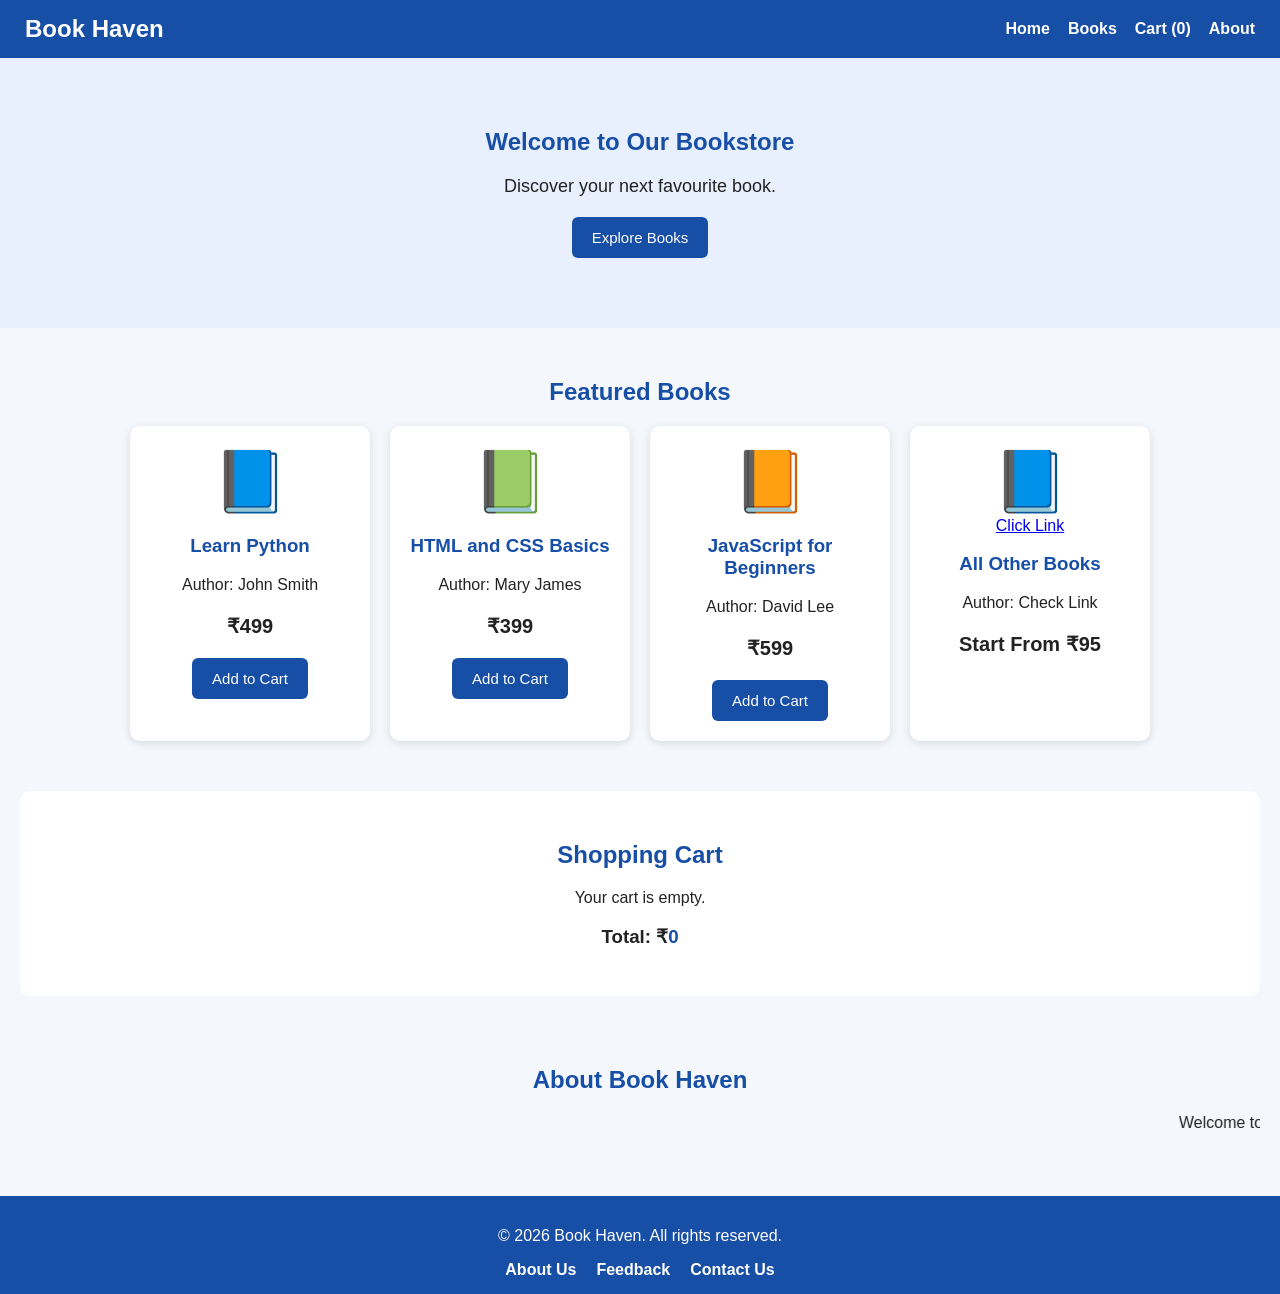
<file: index.html>
<!DOCTYPE html>
<html lang="en">
<head>
    <meta charset="UTF-8">
    <meta name="viewport" content="width=device-width, initial-scale=1.0">
    <title>Book Haven - Online Bookstore</title>
    <link rel="stylesheet" href="style.css">
</head>
<body>

    <header>
        <h1>Book Haven</h1>

        <nav>
            <a href="#home">Home</a>
            <a href="#books">Books</a>
            <a href="#cart">Cart (<span id="cart-count">0</span>)</a>
            <a href="#about">About</a>
        </nav>
    </header>

    <main>
        <section id="home" class="hero">
            <h2>Welcome to Our Bookstore</h2>
            <p>Discover your next favourite book.</p>
            <button id="explore-button">Explore Books</button>
        </section>

        <section id="books">
            <h2>Featured Books</h2>

            <div class="book-list">

                <div class="book-card">
                    <div class="book-cover">📘</div>
                    <h3>Learn Python</h3>
                    <p>Author: John Smith</p>
                    <p class="price">₹499</p>
                    <button class="add-to-cart"
                            data-id="1">Add to Cart</button>
                </div>

                <div class="book-card">
                    <div class="book-cover">📗</div>
                    <h3>HTML and CSS Basics</h3>
                    <p>Author: Mary James</p>
                    <p class="price">₹399</p>
                    <button class="add-to-cart"
                            data-id="2">Add to Cart</button>
                </div>

                <div class="book-card">
                    <div class="book-cover">📙</div>
                    <h3>JavaScript for Beginners</h3>
                    <p>Author: David Lee</p>
                    <p class="price">₹599</p>
                    <button class="add-to-cart"
                            data-id="3">Add to Cart</button>
                </div>
                 <div class="book-card">
                    <div class="book-cover">📘</div>
                    <a href="https://www.amazon.in/Books/b?ie=UTF8&node=976389031">Click Link</a>
                    <h3>All Other Books</h3>
                    <p>Author: Check Link</p>
                    <p class="price">Start From ₹95</p>
                </div>

            </div>
        </section>

        <section id="cart">
            <h2>Shopping Cart</h2>

            <div id="cart-items">
                <p>Your cart is empty.</p>
            </div>

            <h3>Total: ₹<span id="cart-total">0</span></h3>
        </section>
    
        <section id="about">
            <h2>About Book Haven</h2>
            <marquee>
              Welcome to Book Haven! Discover your next favourite book!
            </marquee>
        </section>
    </main>

    <footer>
        <p>&copy; 2026 Book Haven. All rights reserved.</p>
        <div class="footer-links">
        <a href="#about">About Us</a>
        <a href="feedback.html">Feedback</a>
        <a href="mailto:feedback@bookhaven.com">Contact Us</a>
    </div>
    </footer>
    <script src="script.js"></script>
</body>
</html>
</file>
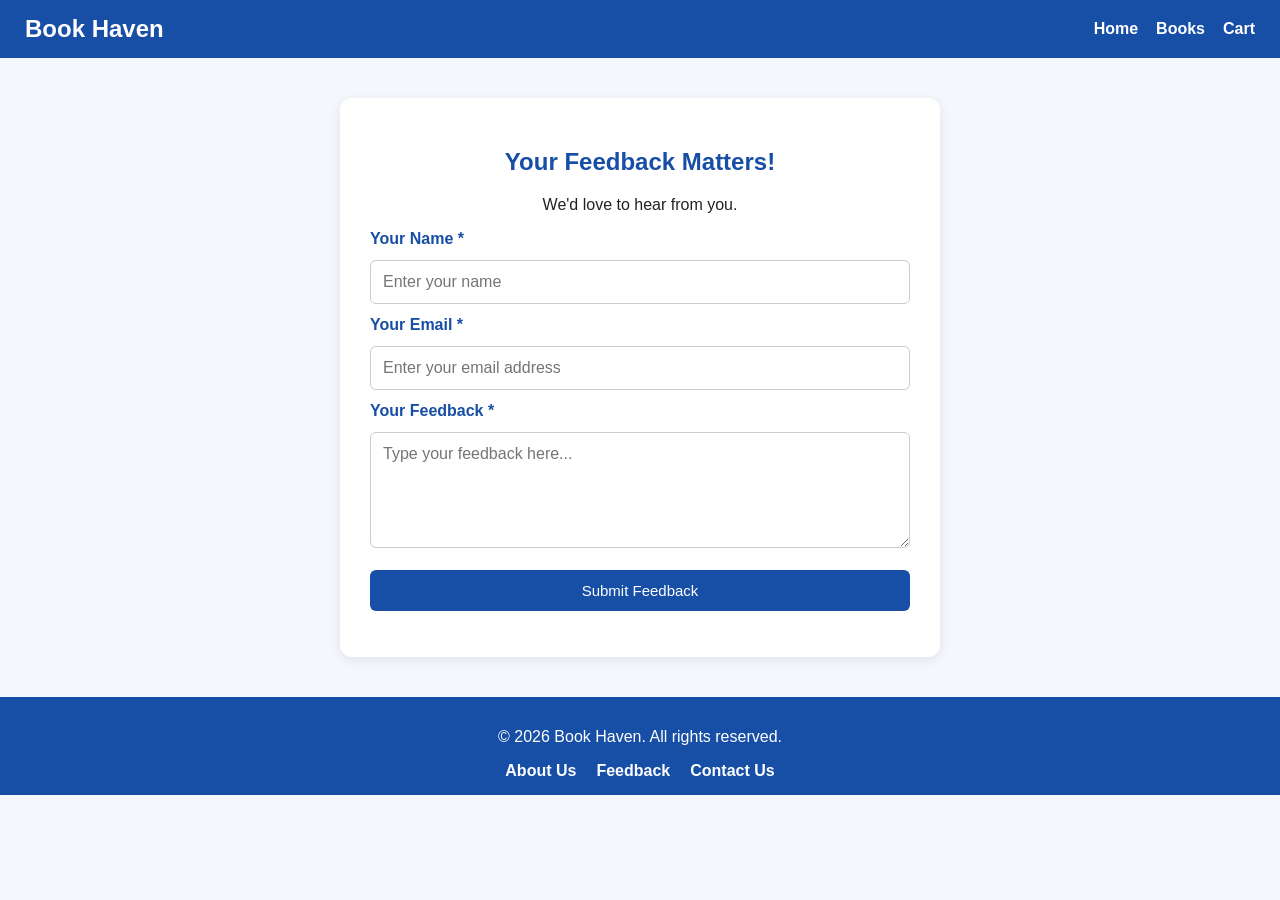
<file: feedback.html>
<!DOCTYPE html>
<html lang="en">
<head>
    <meta charset="UTF-8">
    <meta name="viewport" content="width=device-width, initial-scale=1.0">
    <title>Book Haven - Feedback</title>
    <link rel="stylesheet" href="style.css">
</head>
<body>

    <header>
        <h1>Book Haven</h1>
        <nav>
            <a href="index.html">Home</a>
            <a href="index.html#books">Books</a>
            <a href="index.html#cart">Cart</a>
        </nav>
    </header>

    <main>
        <section id="feedback-form-section">
            <h2>Your Feedback Matters!</h2>
            <p>We'd love to hear from you.</p>

            <form id="feedback-form">
                <label for="name">Your Name *</label>
                <input
                    type="text"
                    id="name"
                    name="name"
                    placeholder="Enter your name"
                    maxlength="100"
                    required
                >

                <label for="email">Your Email *</label>
                <input
                    type="email"
                    id="email"
                    name="email"
                    placeholder="Enter your email address"
                    maxlength="254"
                    required
                >

                <label for="comment">Your Feedback *</label>
                <textarea
                    id="comment"
                    name="comment"
                    rows="5"
                    placeholder="Type your feedback here..."
                    maxlength="2000"
                    required
                ></textarea>

                <button type="submit">Submit Feedback</button>
            </form>

            <p id="feedback-message" aria-live="polite"></p>
        </section>
    </main>

    <footer>
        <p>&copy; 2026 Book Haven. All rights reserved.</p>
        <div class="footer-links">
            <a href="index.html#about">About Us</a>
            <a href="feedback.html">Feedback</a>
            <a href="mailto:feedback@bookhaven.com">Contact Us</a>
        </div>
    </footer>

<script>
document.getElementById("feedback-form").addEventListener("submit", async function(event) {
    event.preventDefault();

    const feedback = {
        name: document.getElementById("name").value,
        email: document.getElementById("email").value,
        comment: document.getElementById("comment").value
    };

    const message = document.getElementById("feedback-message");

    try {
        const response = await fetch("https://ideal-trout-pgrgjv4r96rfrq6w-5000.app.github.dev/api/feedback",  {
            method: "POST",
            headers: {
                "Content-Type": "application/json"
            },
            body: JSON.stringify(feedback)
        });

        const result = await response.json();

        if (!response.ok) {
            throw new Error(result.error || "Could not save feedback");
        }

        message.textContent = result.message;
        this.reset();

    } catch (error) {
        message.textContent =
            "Could not save feedback. Please check the backend connection.";
        console.error(error);
    }
});
</script>
</body>
</html>

</body>
</html>
</file>
<file: style.css>
* {
    box-sizing: border-box;
}

html {
    scroll-behavior: smooth;
}

body {
    font-family: Arial, sans-serif;
    background-color: #f4f7fb;
    color: #222222;
    margin: 0;
    padding: 0;
}

header {
    display: flex;
    justify-content: space-between;
    align-items: center;
    flex-wrap: wrap;
    gap: 15px;
    background-color: #174ea6;
    color: white;
    padding: 15px 25px;
}

header h1 {
    color: white;
    margin: 0;
    font-size: 24px;
}

nav {
    display: flex;
    flex-wrap: wrap;
    gap: 18px;
}

nav a {
    color: white;
    text-decoration: none;
    font-weight: bold;
}

nav a:hover {
    text-decoration: underline;
}

.hero {
    text-align: center;
    padding: 50px 20px;
    background-color: #e8f0fe;
}

.hero h2 {
    color: #174ea6;
}

.hero p {
    font-size: 18px;
}

button {
    background-color: #174ea6;
    color: white;
    padding: 12px 20px;
    border: none;
    border-radius: 6px;
    cursor: pointer;
    font-size: 15px;
}

button:hover {
    background-color: #0d3475;
}

#explore-button {
    display: block;
    margin: 20px auto;
}

#books,
#cart,
#about {
    padding: 30px 20px;
}

#books > h2,
#cart > h2,
#about > h2 {
    text-align: center;
    color: #174ea6;
}

.book-list {
    display: flex;
    justify-content: center;
    align-items: stretch;
    flex-wrap: wrap;
    gap: 20px;
}

.book-card {
    background-color: white;
    width: 240px;
    padding: 20px;
    margin: 0;
    border-radius: 10px;
    box-shadow: 0 2px 8px #00000020;
    text-align: center;
}

.book-cover {
    font-size: 60px;
}

.book-card h3 {
    color: #174ea6;
}

.book-card .price {
    font-size: 20px;
    font-weight: bold;
}

#cart {
    background-color: white;
    margin: 20px;
    border-radius: 10px;
    text-align: center;
}

.cart-item {
    display: flex;
    justify-content: space-between;
    align-items: center;
    gap: 12px;
    flex-wrap: wrap;
    border-bottom: 1px solid #dddddd;
    padding: 12px 0;
}

.remove-button {
    background-color: #b3261e;
    padding: 8px 12px;
}

.remove-button:hover {
    background-color: #7f1914;
}

#cart-total {
    color: #174ea6;
    text-align: center;
}

footer {
    text-align: center;
    background-color: #174ea6;
    color: white;
    padding: 15px;
    margin-top: 30px;
}

@media (max-width: 600px) {
    header {
        justify-content: center;
        text-align: center;
    }

    nav {
        justify-content: center;
        margin-right: auto;
    }

    .book-card {
        width: 100%;
        max-width: 320px;
    }

    #cart {
        margin: 10px;
        text-align: center;
    }
}

.footer-links {
    display: flex;
    justify-content: center;
    align-items: center;
    flex-wrap: wrap;
    gap: 20px;
    margin-top: 12px;
}

.footer-links a {
    color: white;
    text-decoration: none;
    font-weight: bold;
}

.footer-links a:hover {
    text-decoration: underline;
}

#feedback-form-section {
    max-width: 600px;
    margin: 40px auto;
    padding: 30px;
    background-color: white;
    border-radius: 12px;
    box-shadow: 0 3px 12px #00000015;
}

#feedback-form-section h2 {
    text-align: center;
    color: #174ea6;
}

#feedback-form-section > p {
    text-align: center;
}

#feedback-form {
    display: flex;
    flex-direction: column;
    gap: 12px;
}

#feedback-form label {
    font-weight: bold;
    color: #174ea6;
}

#feedback-form input,
#feedback-form textarea {
    width: 100%;
    padding: 12px;
    border: 1px solid #cccccc;
    border-radius: 6px;
    font: inherit;
}

#feedback-form textarea {
    resize: vertical;
}

#feedback-form button {
    margin-top: 10px;
}

.footer-links {
    display: flex;
    justify-content: center;
    flex-wrap: wrap;
    gap: 20px;
    margin-top: 12px;
}

.footer-links a {
    color: white;
    text-decoration: none;
    font-weight: bold;
}

.footer-links a:hover {
    text-decoration: underline;
}

#feedback-message {
    overflow-wrap: anywhere;
}
</file>
